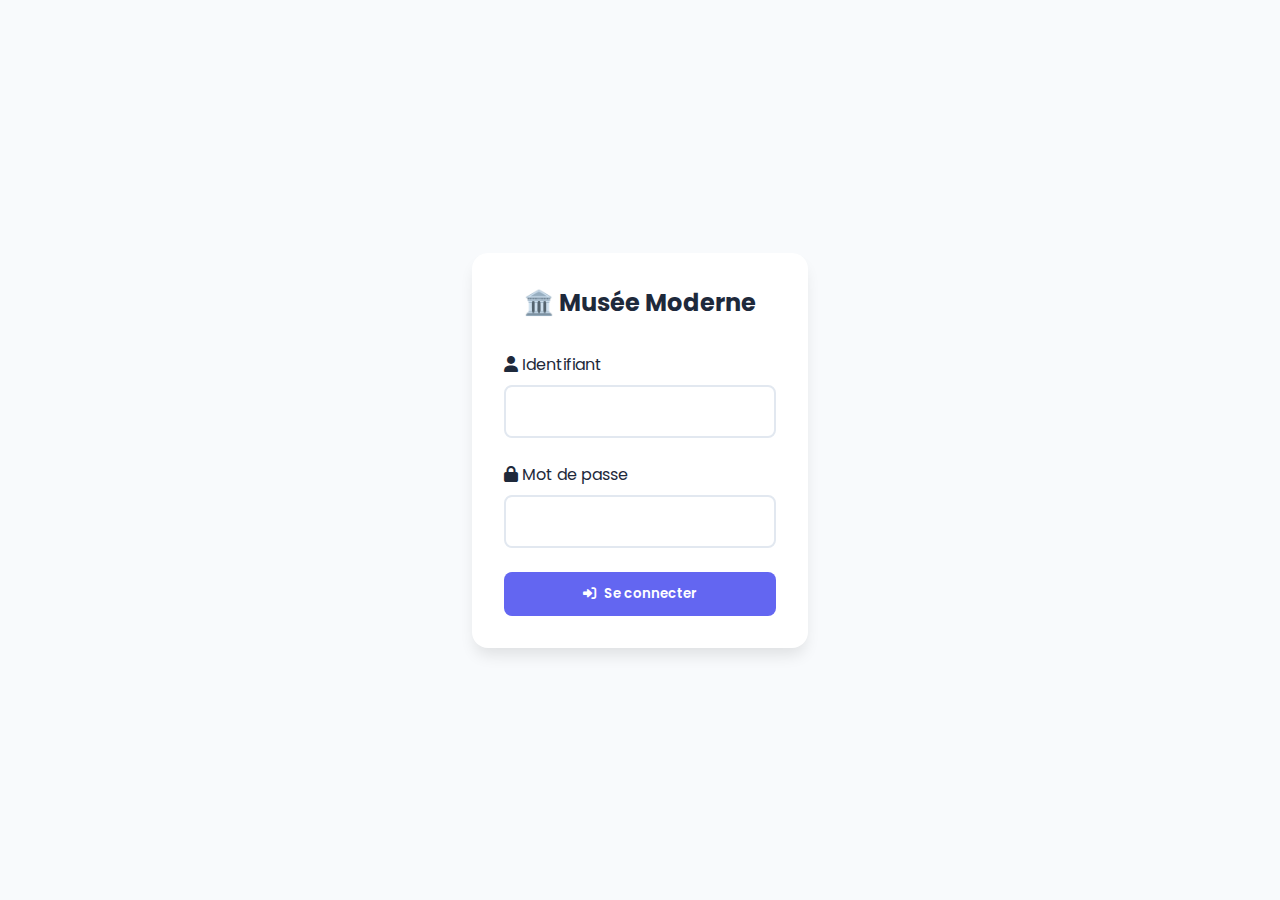
<file: index1.html>
<!DOCTYPE html>
<html lang="fr">
<head>
    <meta charset="UTF-8">
    <meta name="viewport" content="width=device-width, initial-scale=1.0">
    <title>🏛️ Connexion - Musée Moderne</title>
    <link href="https://cdnjs.cloudflare.com/ajax/libs/font-awesome/6.0.0/css/all.min.css" rel="stylesheet">
    <style>
        @import url('https://fonts.googleapis.com/css2?family=Poppins:wght@300;400;500;600;700&display=swap');

        :root {
            --primary-color: #6366f1;
            --secondary-color: #4f46e5;
            --background: #f8fafc;
            --card-bg: #ffffff;
            --text-primary: #1e293b;
        }

        * {
            margin: 0;
            padding: 0;
            box-sizing: border-box;
            font-family: 'Poppins', sans-serif;
        }

        body {
            background-color: var(--background);
            min-height: 100vh;
            display: flex;
            align-items: center;
            justify-content: center;
        }

        .container {
            width: 100%;
            max-width: 400px;
            padding: 2rem;
        }

        .card {
            background: var(--card-bg);
            border-radius: 16px;
            padding: 2rem;
            box-shadow: 0 10px 15px -3px rgba(0, 0, 0, 0.1);
            animation: fadeIn 0.6s ease-out;
        }

        @keyframes fadeIn {
            from { opacity: 0; transform: translateY(20px); }
            to { opacity: 1; transform: translateY(0); }
        }

        h2 {
            text-align: center;
            margin-bottom: 2rem;
            color: var(--text-primary);
        }

        .form-group {
            margin-bottom: 1.5rem;
        }

        label {
            display: block;
            margin-bottom: 0.5rem;
            color: var(--text-primary);
        }

        input {
            width: 100%;
            padding: 0.75rem;
            border: 2px solid #e2e8f0;
            border-radius: 8px;
            font-size: 1rem;
            transition: all 0.3s ease;
        }

        input:focus {
            border-color: var(--primary-color);
            outline: none;
            box-shadow: 0 0 0 3px rgba(99, 102, 241, 0.2);
        }

        button {
            width: 100%;
            background: var(--primary-color);
            color: white;
            padding: 0.75rem 1.5rem;
            border: none;
            border-radius: 8px;
            font-weight: 600;
            cursor: pointer;
            transition: all 0.3s ease;
            display: inline-flex;
            align-items: center;
            justify-content: center;
            gap: 0.5rem;
        }

        button:hover {
            background: var(--secondary-color);
            transform: translateY(-2px);
            box-shadow: 0 4px 6px -1px rgba(0, 0, 0, 0.1);
        }
    </style>
</head>
<body>
    <div class="container">
        <div class="card">
            <h2>🏛️ Musée Moderne</h2>
            <form onsubmit="return login(event)">
                <div class="form-group">
                    <label for="username"><i class="fas fa-user"></i> Identifiant</label>
                    <input type="text" id="username" required>
                </div>
                <div class="form-group">
                    <label for="password"><i class="fas fa-lock"></i> Mot de passe</label>
                    <input type="password" id="password" required>
                </div>
                <button type="submit"><i class="fas fa-sign-in-alt"></i> Se connecter</button>
            </form>
        </div>
    </div>

    <script>
        function login(event) {
            event.preventDefault();
            const username = document.getElementById('username').value;
            const password = document.getElementById('password').value;

            if (username && password) {
                window.location.href = 'index.html';
                return false;
            }
            return false;
        }
    </script>
</body>
</html>
</file>
